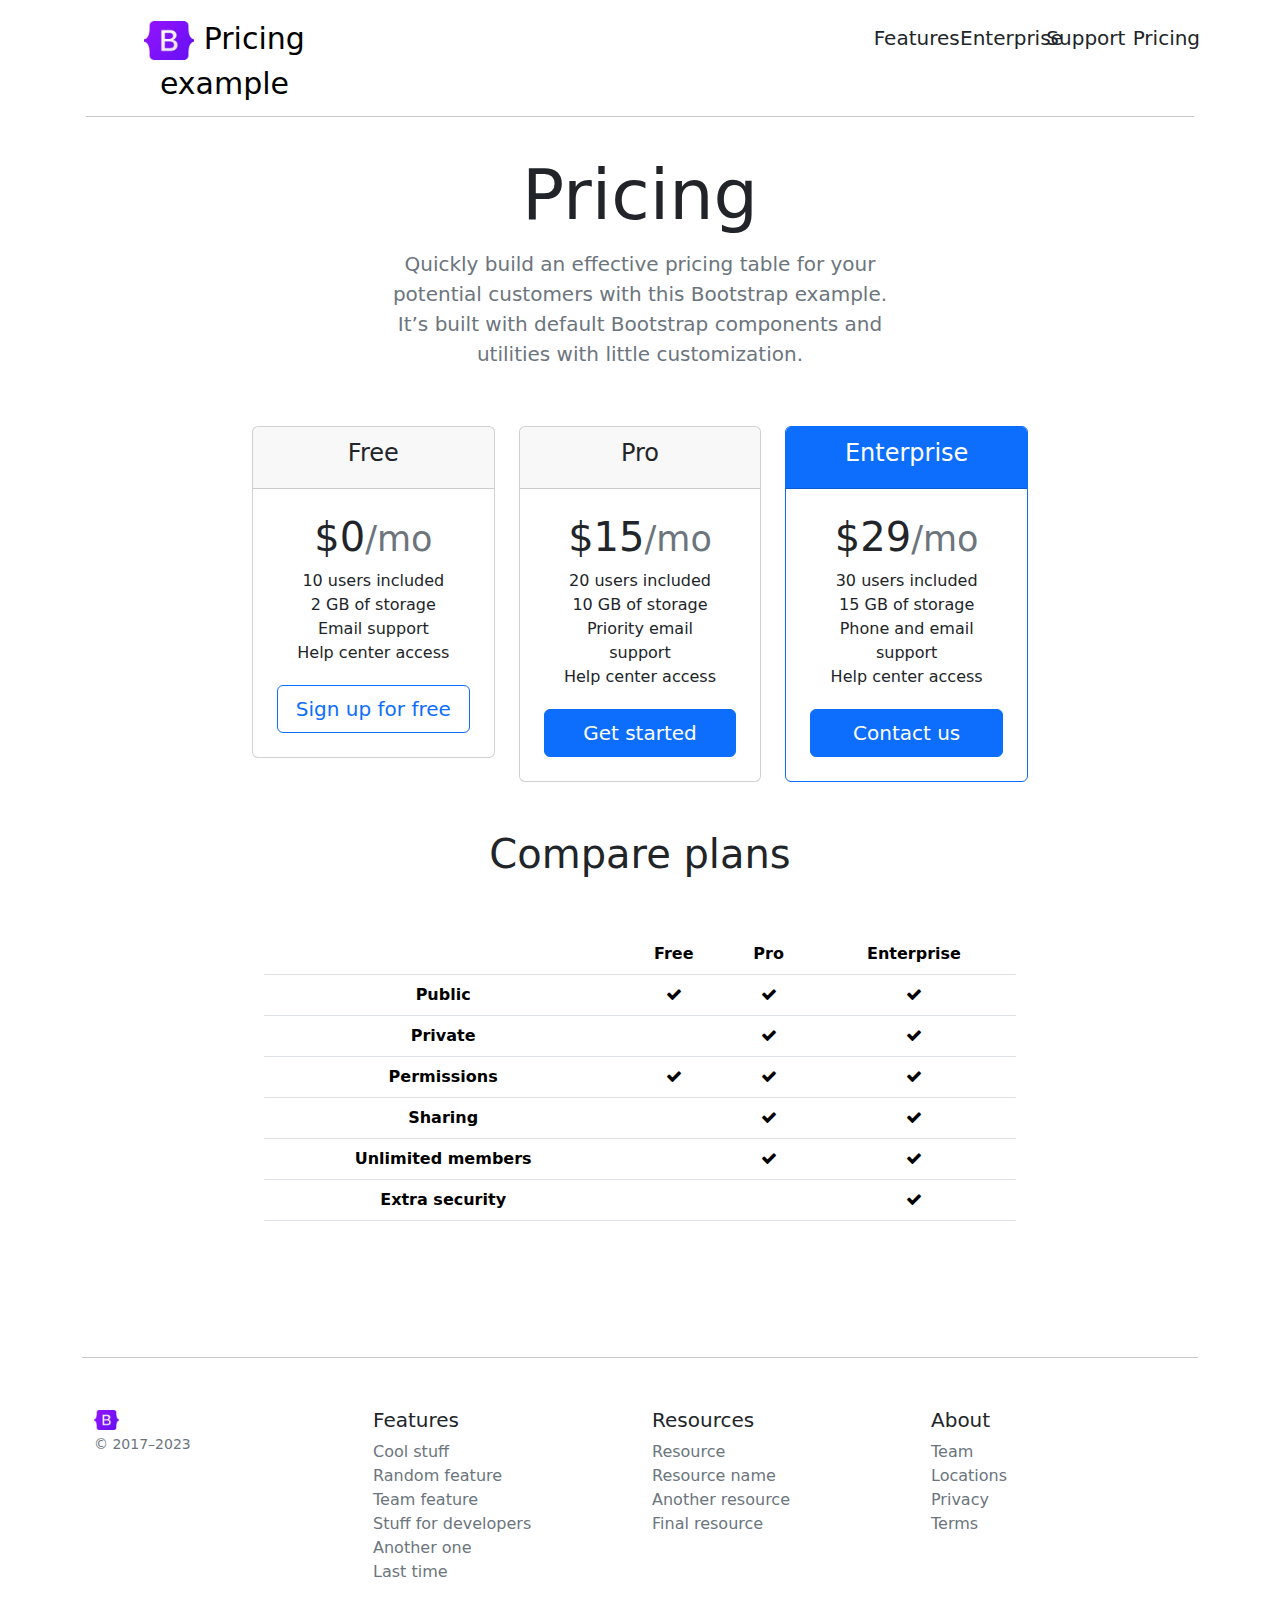
<file: docs/index.html>
<!doctype html>
<html lang="en" data-bs-theme="auto">

<head>

    <meta charset="utf-8">
    <meta name="viewport" content="width=device-width, initial-scale=1">
    <meta name="description" content="">
    <title>Pricing example · Bootstrap v5.3</title>
    <link href="https://cdn.jsdelivr.net/npm/bootstrap@5.3.2/dist/css/bootstrap.min.css" rel="stylesheet">  
    <link rel="stylesheet" href="./resources/css/index.css">
    <link rel="stylesheet" href="https://cdnjs.cloudflare.com/ajax/libs/font-awesome/4.7.0/css/font-awesome.min.css">
</head>

<body>
    <div class="container">
        <header>
            <div class="row justify-content-between p-3">
                <a href="" class="col-3" style="">
                    <span class="price_example "><img src="./resources/images/bootstrap.jpg" style="width: 50px;"> Pricing example</span>
                </a>
                <div class="col-4"></div>
                <nav class="row col-4 justify-content-around">
                    <div class="col-3"><a class="btn" href="./checkout.html">Features</a></div>
                    <div class="col-3"><a class="btn" href="#">Enterprise</a></div>
                    <div class="col-3"><a class="btn" href="./pure_support.html">Support</a></div>
                    <div class="col-3"><a class="btn" href="./pricing.html">Pricing</a></div>
                </nav>
                <hr style="margin-top: 10px;">
            </div>

            <div class="container" style="padding-left: 100px; padding-right: 100px;">
                <h1 class="pricing container pt-1" style="font-size: 70px;">Pricing</h1>
                <p class="container pt-1 text-secondary" style="font-size: 20px; padding: 1px 200px;">Quickly build an effective pricing table for your potential customers with this Bootstrap
                    example. It’s built with default Bootstrap components and utilities with little customization.</p>
            </div>
        </header>

        <main class="container" style="padding: 40px 170px;">
            <div class="row">
                <div class="col-4">
                    <div class="card">
                        <div class="card-header">
                            <h4 class="p-1">Free</h4>
                        </div>
                        <div class="card-body d-grid p-4">
                            <h1 class="">$0<small class="text-secondary">/mo</small></h1>
                            <ul class="container">
                                <li>10 users included</li>
                                <li>2 GB of storage</li>
                                <li>Email support</li>
                                <li>Help center access</li>
                            </ul>
                            <button type="button" class="btn btn-outline-primary p-2 mt-1">Sign up for free</button>
                        </div>
                    </div>
                </div>
                <div class="col-4">
                    <div class="card">
                        <div class="card-header">
                            <h4 class="p-1">Pro</h4>
                        </div>
                        <div class="card-body d-grid p-4">
                            <h1 class="">$15<small class="text-secondary">/mo</small></h1>
                            <ul class="container">
                                <li>20 users included</li>
                                <li>10 GB of storage</li>
                                <li>Priority email support</li>
                                <li>Help center access</li>
                            </ul>
                            <button type="button" class="btn btn-primary p-2 mt-1">Get started</button>
                        </div>
                    </div>
                </div>
                <div class="col-4">
                    <div class="card border-primary">
                        <div class="card-header bg-primary">
                            <h4 class="p-1 text-white">Enterprise</h4>
                        </div>
                        <div class="card-body d-grid p-4">
                            <h1 class="">$29<small class="text-secondary">/mo</small></h1>
                            <ul class="">
                                <li>30 users included</li>
                                <li>15 GB of storage</li>
                                <li>Phone and email support</li>
                                <li>Help center access</li>
                            </ul>
                            <button type="button" class="btn btn-primary p-2 mt-1">Contact us</button>
                        </div>
                    </div>
                </div>
            </div>

            <h2 class="plans container p-5" style="font-size: 40px;">Compare plans</h2>

            <div class="container">
                <table class="table">
                    <thead>
                        <tr>
                            <th></th>
                            <th>Free</th>
                            <th>Pro</th>
                            <th>Enterprise</th>
                        </tr>
                    </thead>
                    <tbody>
                        <tr>
                            <th scope="row" class="">Public</th>
                            <td><i class="fa fa-check"></i></td>
                            <td><i class="fa fa-check"></i></td>
                            <td><i class="fa fa-check"></i></td>
                        </tr>
                        <tr>
                            <th scope="row" class="">Private</th>
                            <td></td>
                            <td><i class="fa fa-check"></i></td>
                            <td><i class="fa fa-check"></i></td>
                        </tr>
                    </tbody>

                    <tbody>
                        <tr>
                            <th scope="row" class="">Permissions</th>
                            <td><i class="fa fa-check"></i></td>
                            <td><i class="fa fa-check"></i></td>
                            <td><i class="fa fa-check"></i></td>
                        </tr>
                        <tr>
                            <th scope="row" class="">Sharing</th>
                            <td></td>
                            <td><i class="fa fa-check"></i></td>
                            <td><i class="fa fa-check"></i></td>
                        </tr>
                        <tr>
                            <th scope="row" class="">Unlimited members</th>
                            <td></td>
                            <td><i class="fa fa-check"></i></td>
                            <td><i class="fa fa-check"></i></td>
                        </tr>
                        <tr>
                            <th scope="row" class="">Extra security</th>
                            <td></td>
                            <td></td>
                            <td><i class="fa fa-check"></i></td>
                        </tr>
                    </tbody>
                </table>
            </div>
        </main>
<hr style="margin-top: 80px; margin-bottom: 50px;">
        <footer class="container" style="text-align: left;">
            <div class="row">
                <div class="col-3">
                    <div><img src="./resources/images/bootstrap.jpg" style="width: 25px;"></div>                    
                    <small class="text-secondary">&copy; 2017–2023</small>
                </div>
                <div class="col-3">
                    <h5>Features</h5>
                    <ul class="">
                        <li class=""><a class="text-secondary" href="#">Cool stuff</a></li>
                        <li class=""><a class="text-secondary" href="#">Random feature</a></li>
                        <li class=""><a class="text-secondary" href="#">Team feature</a></li>
                        <li class=""><a class="text-secondary" href="#">Stuff for developers</a></li>
                        <li class=""><a class="text-secondary" href="#">Another one</a></li>
                        <li class=""><a class="text-secondary" href="#">Last time</a></li>
                    </ul>
                </div>
                <div class="col-3">
                    <h5>Resources</h5>
                    <ul class="">
                        <li class=""><a class="text-secondary" href="#">Resource</a></li>
                        <li class=""><a class="text-secondary" href="#">Resource name</a></li>
                        <li class=""><a class="text-secondary" href="#">Another resource</a></li>
                        <li class=""><a class="text-secondary" href="#">Final resource</a></li>
                    </ul>
                </div>
                <div class="col-3">
                    <h5>About</h5>
                    <ul class="" style="text-align: left;">
                        <li class=""><a class="text-secondary" href="#">Team</a></li>
                        <li class=""><a class="text-secondary" href="#">Locations</a></li>
                        <li class=""><a class="text-secondary" href="#">Privacy</a></li>
                        <li class=""><a class="text-secondary" href="#">Terms</a></li>
                    </ul>
                </div>
            </div>
        </footer>
    </div>
</body>
<script src="https://cdn.jsdelivr.net/npm/bootstrap@5.3.2/dist/js/bootstrap.bundle.min.js"></script>

</html>
</file>
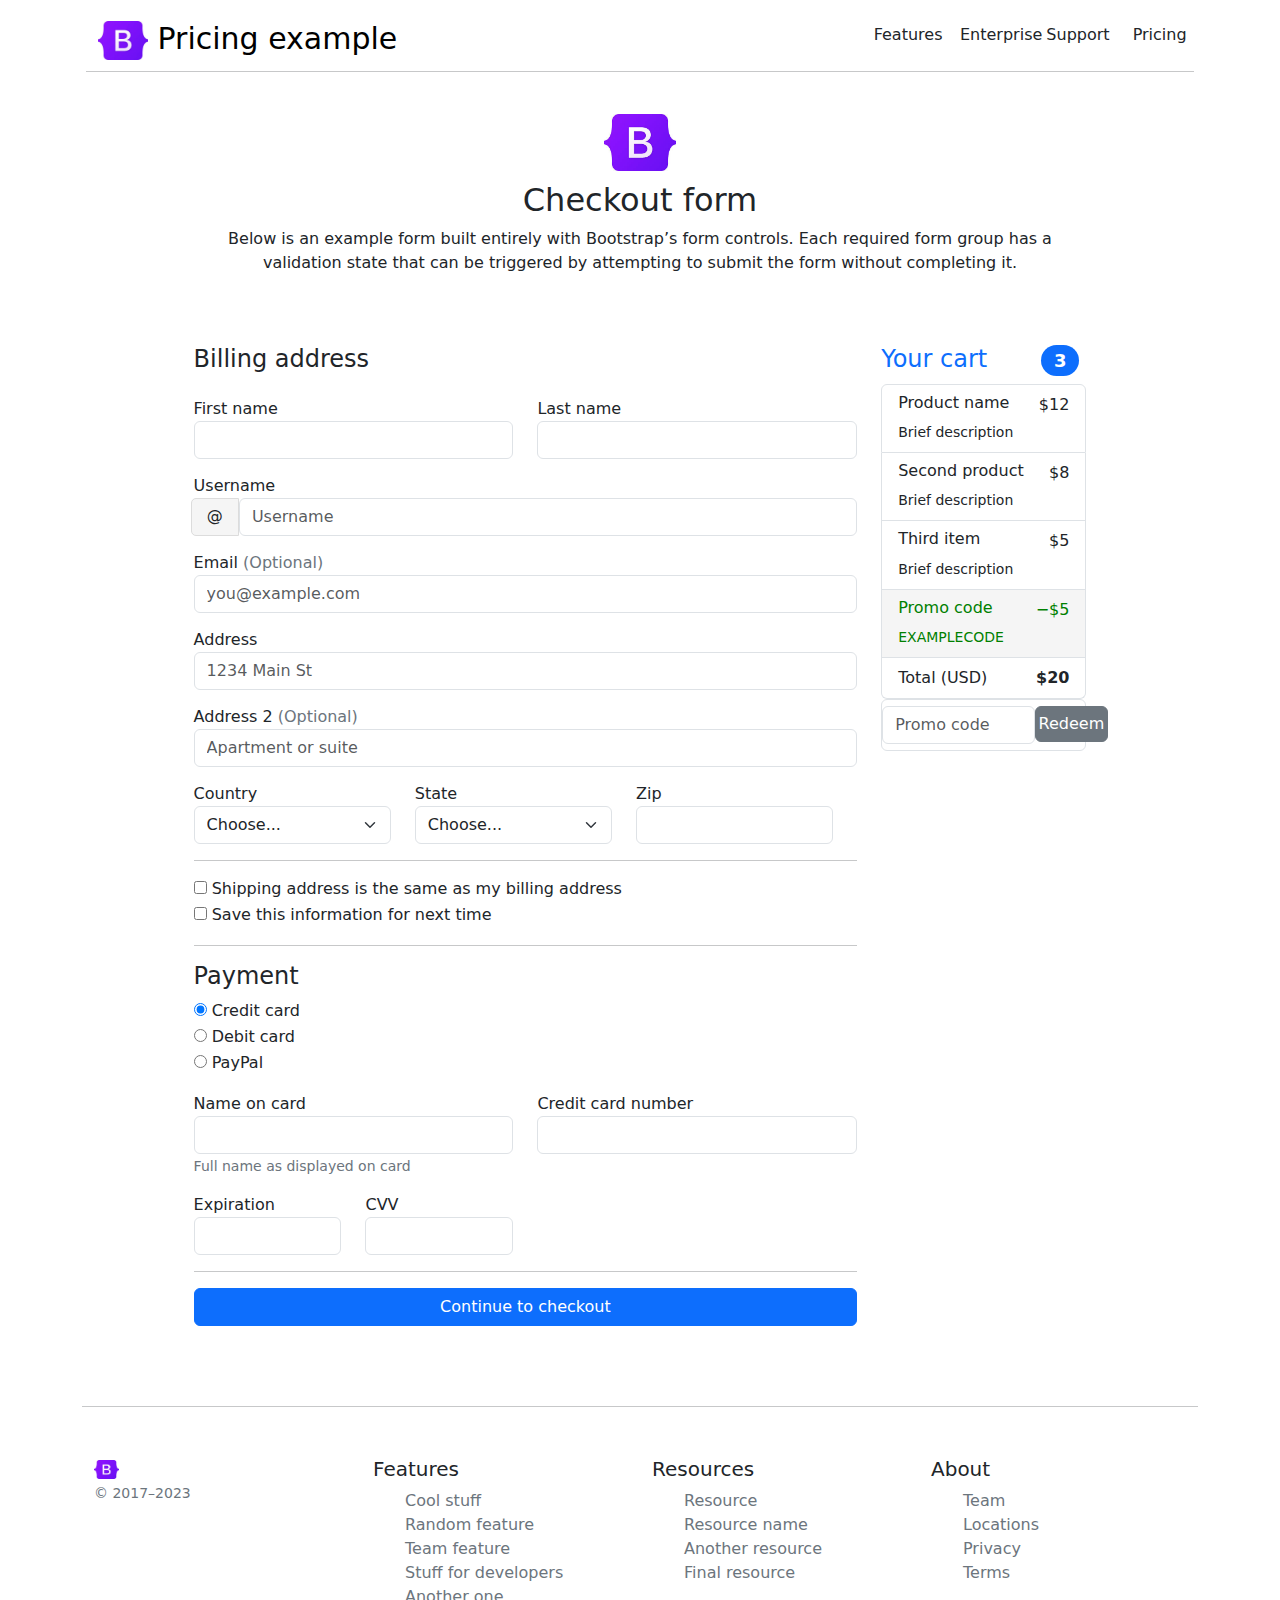
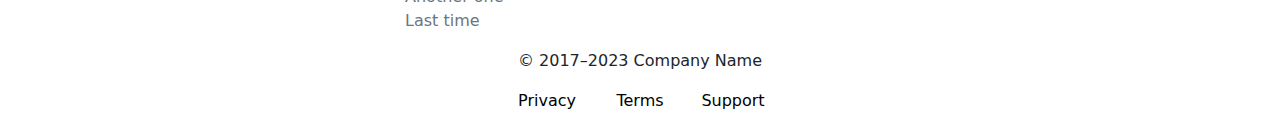
<file: docs/checkout.html>
<!doctype html>
<html lang="en" data-bs-theme="auto">

<head>

    <meta charset="utf-8">
    <meta name="viewport" content="width=device-width, initial-scale=1">
    <meta name="description" content="">
    <title>Checkout example · Bootstrap v5.3</title>
    <link href="https://cdn.jsdelivr.net/npm/bootstrap@5.3.2/dist/css/bootstrap.min.css" rel="stylesheet">
    <link rel="stylesheet" href="./resources/css/checkout.css">

</head>

<body class="container">

    <div class="">
        <header>
            <div class="row justify-content-between p-3">
                <a href="" class="col-6" style="">
                    <span class="price_example "><img src="./resources/images/bootstrap.jpg" style="width: 50px;">
                        Pricing example</span>
                </a>
                <div class="col-1"></div>
                <nav class="row col-4 justify-content-around">
                    <div class="col-3"><a class="btn" href="">Features</a></div>
                    <div class="col-3"><a class="btn" href="">Enterprise</a></div>
                    <div class="col-3"><a class="btn" href="./pure_support.html">Support</a></div>
                    <div class="col-3"><a class="btn" href="./pricing.html">Pricing</a></div>
                </nav>
                <hr style="margin-top: 10px;">
            </div>
        </header>
        <main class="a6 container">
            <div class="">
                <div class="">
                    <div class="headline">
                        <img class="img1" src="./resources/images/bootstrap.jpg" alt="" width="72" height="57">
                        <h2>Checkout form</h2>
                        <p class="">Below is an example form built entirely with Bootstrap’s form controls. Each
                            required
                            form
                            group has
                            a <br>validation state that can be triggered by attempting to submit the form without
                            completing
                            it.</p>
                    </div>

                    <div class="row">
                        <div class="col-9">
                            <h4 class="">Billing address</h4>
                            <form class="d-grid" novalidate>
                                <div class="row a1">
                                    <div class="col-6">
                                        <label for="firstName" class="">First name</label>
                                        <input type="text" class="form-control" placeholder="" value="" required>
                                    </div>

                                    <div class="col-6">
                                        <label for="lastName" class="">Last name</label>
                                        <input type="text" class="form-control" placeholder="" value="" required>
                                    </div>

                                    <div class="a1">
                                        <label for="username" class="">Username</label>
                                        <div class="row justify-content-end">
                                            <div class="a4 col-1">@</div>
                                            <div class="a3 col-11">
                                                <input type="text" class="form-control" placeholder="Username" required>
                                            </div>

                                        </div>
                                    </div>

                                    <div class="a1">
                                        <label for="email" class="">Email <span
                                                class="text-secondary">(Optional)</span></label>
                                        <input type="email" class="form-control" placeholder="you@example.com">
                                    </div>

                                    <div class="a1">
                                        <label for="address" class="">Address</label>
                                        <input type="text" class="form-control" placeholder="1234 Main St" required>
                                    </div>

                                    <div class="a1">
                                        <label for="address2" class="">Address 2 <span
                                                class="text-secondary">(Optional)</span></label>
                                        <input type="text" class="form-control" placeholder="Apartment or suite">
                                    </div>
                                    <div class="row a1">
                                        <div class="col-4">
                                            <label for="country" class="">Country</label>
                                            <select class="form-select" required>
                                                <option value="">Choose...</option>
                                                <option>United States</option>
                                            </select>
                                        </div>

                                        <div class="col-4">
                                            <label for="state" class="">State</label>
                                            <select class="form-select" required>
                                                <option value="">Choose...</option>
                                                <option>California</option>
                                            </select>
                                        </div>

                                        <div class="col-4">
                                            <label for="zip" class="">Zip</label>
                                            <input type="text" class="form-control" placeholder="" required>
                                        </div>
                                    </div>
                                </div>
                                <hr class="">

                                <div class="a3 form-check">
                                    <input type="checkbox" class="">
                                    <label class="" for="same-address">Shipping address is the same as my billing
                                        address</label>
                                </div>

                                <div class="a3 form-check">
                                    <input type="checkbox" class="">
                                    <label class="" for="save-info">Save this information for next time</label>
                                </div>

                                <hr class="">

                                <h4 class="">Payment</h4>

                                <div class="">
                                    <div class="a3 form-check">
                                        <input name="paymentMethod" type="radio" class="" checked required>
                                        <label class="" for="credit">Credit card</label>
                                    </div>
                                    <div class="a3 form-check">
                                        <input name="paymentMethod" type="radio" class="" required>
                                        <label class="" for="debit">Debit card</label>
                                    </div>
                                    <div class="a3 form-check">
                                        <input name="paymentMethod" type="radio" class="" required>
                                        <label class="" for="paypal">PayPal</label>
                                    </div>
                                </div>

                                <div class="row a1">
                                    <div class="col-6">
                                        <label for="cc-name" class="">Name on card</label>
                                        <input type="text" class="form-control" placeholder="" required>
                                        <small class="text-secondary">Full name as displayed on card</small>
                                    </div>

                                    <div class="col-6">
                                        <label for="cc-number" class="">Credit card number</label>
                                        <input type="text" class="form-control" placeholder="" required>

                                    </div>

                                    <div class="col-3 a1">
                                        <label for="cc-expiration" class="">Expiration</label>
                                        <input type="text" class="form-control" placeholder="" required>
                                    </div>

                                    <div class="col-3 a1">
                                        <label for="cc-cvv" class="">CVV</label>
                                        <input type="text" class="form-control" placeholder="" required>
                                    </div>
                                </div>

                                <hr class="">

                                <button class="btn btn-primary" type="submit">Continue to checkout</button>
                            </form>
                        </div>
                        <div class="col-3">
                            <h4 class="row">
                                <span class="col-9 text-primary">Your cart</span>
                                <span class="col-2 badge bg-primary rounded-pill" >3</span>
                            </h4>
                            <ul class="list-group">
                                <li class="list-group-item d-flex justify-content-between">
                                    <div class="">
                                        <h6 class="">Product name</h6>
                                        <small class="">Brief description</small>
                                    </div>
                                    <span class="">$12</span>
                                </li>
                                <li class="list-group-item d-flex justify-content-between">
                                    <div class="">
                                        <h6 class="">Second product</h6>
                                        <small class="">Brief description</small>
                                    </div>
                                    <span class="">$8</span>
                                </li>
                                <li class="list-group-item d-flex justify-content-between">
                                    <div class="">
                                        <h6 class="">Third item</h6>
                                        <small class="">Brief description</small>
                                    </div>
                                    <span class="">$5</span>
                                </li>
                                <li class="list-group-item d-flex justify-content-between"
                                    style="color: green; background-color: whitesmoke;">
                                    <div class="">
                                        <h6 class="">Promo code</h6>
                                        <small>EXAMPLECODE</small>
                                    </div>
                                    <span class="">−$5</span>
                                </li>
                                <li class="list-group-item d-flex justify-content-between">
                                    <span class="">Total (USD)</span>
                                    <strong class="">$20</strong>
                                </li>
                            </ul>

                            <form class="form-control">
                                <div class="row">
                                    <div class="col-9" style="padding: 0px;">
                                        <input type="text" class="form-control" placeholder="Promo code">
                                    </div>
                                    <div class="col-3" style="padding: 0px;">
                                        <button type="submit" class="btn btn-secondary"
                                            style="padding: 5px 3px;">Redeem</button>
                                    </div>
                                </div>
                            </form>
                        </div>
                    </div>
                </div>

            </div>
        </main>
    </div>
    <hr style="margin-top: 80px; margin-bottom: 50px;">
    <div class="container" style="text-align: left;">
        <div class="row">
            <div class="col-3">
                <div><img src="./resources/images/bootstrap.jpg" style="width: 25px;"></div>
                <small class="text-secondary">&copy; 2017–2023</small>
            </div>
            <div class="col-3">
                <h5>Features</h5>
                <ul class="">
                    <li class=""><a class="text-secondary" href="#">Cool stuff</a></li>
                    <li class=""><a class="text-secondary" href="#">Random feature</a></li>
                    <li class=""><a class="text-secondary" href="#">Team feature</a></li>
                    <li class=""><a class="text-secondary" href="#">Stuff for developers</a></li>
                    <li class=""><a class="text-secondary" href="#">Another one</a></li>
                    <li class=""><a class="text-secondary" href="#">Last time</a></li>
                </ul>
            </div>
            <div class="col-3">
                <h5>Resources</h5>
                <ul class="">
                    <li class=""><a class="text-secondary" href="#">Resource</a></li>
                    <li class=""><a class="text-secondary" href="#">Resource name</a></li>
                    <li class=""><a class="text-secondary" href="#">Another resource</a></li>
                    <li class=""><a class="text-secondary" href="#">Final resource</a></li>
                </ul>
            </div>
            <div class="col-3">
                <h5>About</h5>
                <ul class="" style="text-align: left;">
                    <li class=""><a class="text-secondary" href="#">Team</a></li>
                    <li class=""><a class="text-secondary" href="#">Locations</a></li>
                    <li class=""><a class="text-secondary" href="#">Privacy</a></li>
                    <li class=""><a class="text-secondary" href="#">Terms</a></li>
                </ul>
            </div>
        </div>
    </div>
    <footer class="row a2">
        <p class="col-12" style="text-align: center;">&copy; 2017–2023 Company Name</p>
        <ul class="row col-12" style="justify-content: center;">
            <li class="col-1"><a href="#">Privacy</a></li>
            <li class="col-1"><a href="#">Terms</a></li>
            <li class="col-1"><a href="#">Support</a></li>
        </ul>
    </footer>
</body>

</html>
</file>
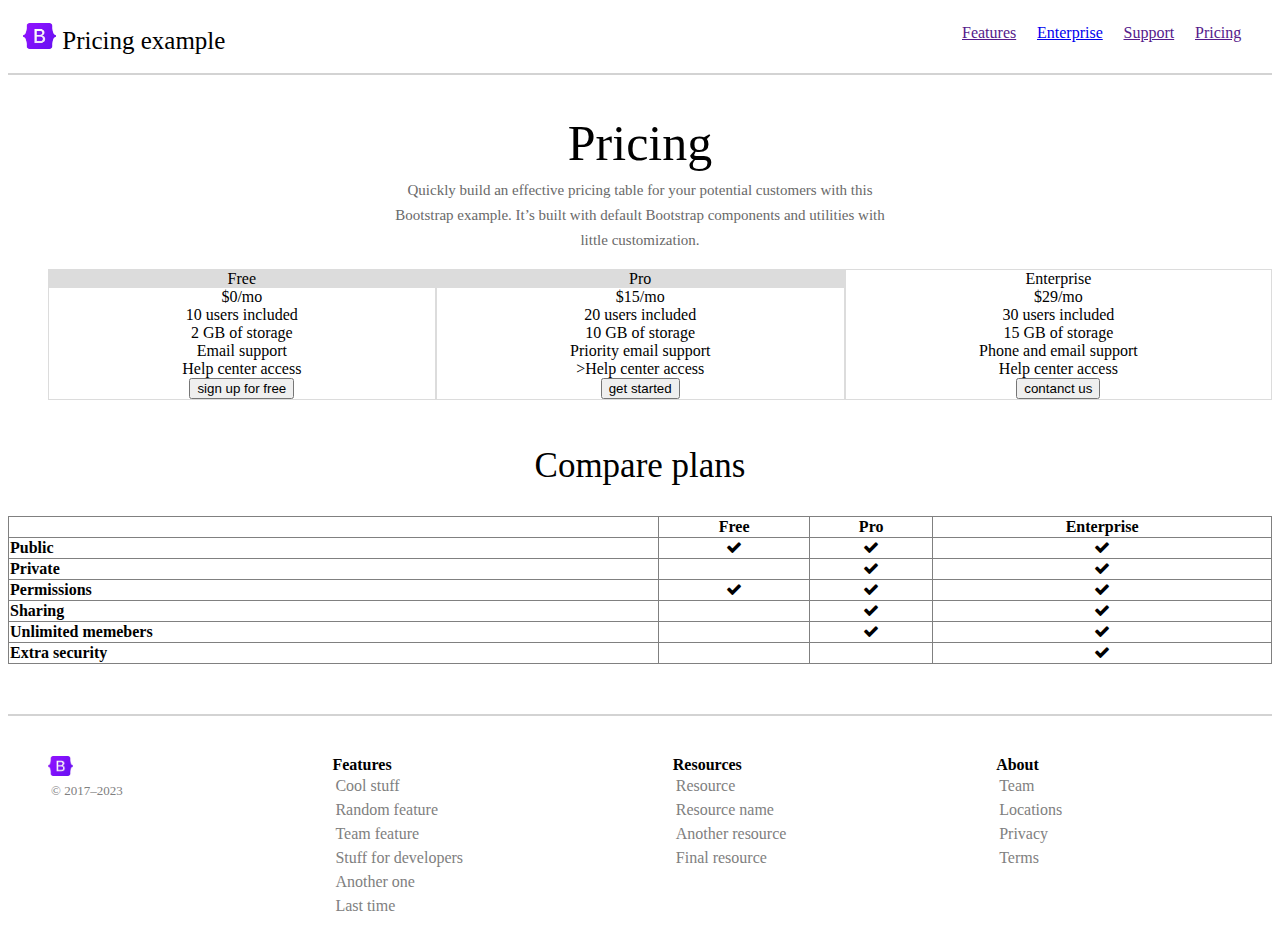
<file: docs/pricing.html>
<!DOCTYPE html>
<html lang="en">

<head>
    <meta charset="UTF-8">
    <meta name="viewport" content="width=device-width, initial-scale=1.0">
    <title>Document</title>
    <link rel="stylesheet" href="https://cdnjs.cloudflare.com/ajax/libs/font-awesome/4.7.0/css/font-awesome.min.css">
    <link rel="stylesheet" href="./resources/css/footer.css">
    <link rel="stylesheet" href="./resources/css/nav.css">
    <style>
        main {
            display: grid;
            text-align: center;
        }

        h1 {
            font-weight: 500;
            font-size: 50px;
            margin: 10px;
            color: black;
            line-height: 50px;

        }

        .pricing {
            display: grid;
            width: 500px;
            align-content: center;
            margin: auto;
            font-size: 15px;
            color: dimgray;
            font-weight: 400;
            margin-top: 25px;
            line-height: 25px;
        }

        .pricing_list {
            display: grid;
            list-style-type: none;
            grid-template-columns: auto auto auto;
            
        }

        .plan_name {
            font-size: 35px;
            margin-top: 30px; 
            margin-bottom: 30px;
        }

        .compare_plans {
            list-style-type: none;
            display: grid;
            margin-left: auto;
            grid-template-columns: 200px 200px 200px;
        }

        .name {
            text-align: left;
        }

        table {
            border-collapse: collapse;
        }
        .free {
            border-style: solid;
            border-width: 0.1px;
            border-color: gainsboro;
        }
        .pro {
            border-style: solid;
            border-width: 0.1px;
            border-color: gainsboro;
        }
        .enterprise {
            border-style: solid;
            border-width: 0.1px;
            border-color: gainsboro;
        }
        .free1 {
            background-color: gainsboro;
        }
        .pro1 {
            background-color: gainsboro;
        }
    </style>
</head>

<body>
    <nav>
        <div class="logo"><img src="./resources/images/bootstrap.jpg" alt="bootstrap logo" width="33px"> Pricing example
        </div>
        <div>
            <ul class="nav">
                <li><a href="">Features</a></li>
                <li><a href="./pure_support.html">Enterprise</a></li>
                <li><a href="">Support</a></li>
                <li><a href="">Pricing</a></li>
            </ul>
    </nav>
    <hr style="margin-top: 3px; border-width:thin;" color="lightgray">
    <main>
        <div class="pricing">
            <h1>Pricing</h1>
            <div>Quickly build an effective pricing table for your potential customers with this Bootstrap example. It’s
                built with default Bootstrap components and utilities with little customization.
            </div>
        </div>
        <ul class="pricing_list">
            <li class="free">
                <div class="free1">Free</div>
                <div>$0/mo</div>
                <div>10 users included</div>
                <div>2 GB of storage</div>
                <div>Email support</div>
                <div>Help center access</div>
                <form action="" method="get">
                    <button type="submit">sign up for free</button>
                </form>
            </li>
            <li class="pro">
                <div class="pro1">Pro</div>
                <div>$15/mo</div>
                <div>20 users included</div>
                <div>10 GB of storage</div>
                <div>Priority email support</div>
                <div>>Help center access</div>
                <form action="" method="get">
                    <button type="submit">get started</button>
                </form>

            </li>
            <li class="enterprise">
                <div>Enterprise</div>
                <div>$29/mo</div>
                <div>30 users included</div>
                <div>15 GB of storage</div>
                <div>Phone and email support</div>
                <div>Help center access</div>
                </div>
                <form action="" method="get">
                    <button type="submit">contanct us</button>
                </form>
            </li>
        </ul>
        <div class="plan_name">Compare plans</div>
        <table style="font-weight: bolder;" border="1">
            <tr>
                <td></td>
                <td>Free</td>
                <td>Pro</td>
                <td>Enterprise</td>
            </tr>
            <tr>
                <td class="name">Public</td>
                <td><i class="fa fa-check"></i></td>
                <td><i class="fa fa-check"></i></td>
                <td><i class="fa fa-check"></i></td>
            </tr>
            <tr>
                <td class="name">Private</td>
                <td></td>
                <td><i class="fa fa-check"></i></td>
                <td><i class="fa fa-check"></i></td>
            </tr>
            <tr>
                <td class="name">Permissions</td>
                <td><i class="fa fa-check"></i></td>
                <td><i class="fa fa-check"></i></td>
                <td><i class="fa fa-check"></i></td>
            </tr>
            <tr>
                <td class="name">Sharing</td>
                <td></td>
                <td><i class="fa fa-check"></i></td>
                <td><i class="fa fa-check"></i></td>
            </tr>
            <tr>
                <td class="name">Unlimited memebers</td>
                <td></td>
                <td><i class="fa fa-check"></i></td>
                <td><i class="fa fa-check"></i></td>
            </tr>
            <tr>
                <td class="name">Extra security</td>
                <td></td>
                <td></td>
                <td><i class="fa fa-check"></i></td>
            </tr>
        </table>
    </main>
    <footer>
        <hr style="margin-top: 50px; border-width:thin;" color="lightgray">
        <ul class="footer">
            <li>
                <div><img src="./resources/images/bootstrap.jpg" alt="bootstrap logo" width="25px"></div>
                <div class="footer_first">© 2017–2023</div>
            </li>
            <li>
                <div class="footer_name">Features</div>
                <div class="footer_list">Cool stuff</div>
                <div class="footer_list">Random feature</div>
                <div class="footer_list">Team feature</div>
                <div class="footer_list">Stuff for developers</div>
                <div class="footer_list">Another one</div>
                <div class="footer_list">Last time</div>
            </li>
            <li>
                <div class="footer_name">Resources</div>
                <div class="footer_list">Resource</div>
                <div class="footer_list">Resource name</div>
                <div class="footer_list">Another resource</div>
                <div class="footer_list">Final resource</div>
            </li>
            <li>
                <div class="footer_name">About</div>
                <div class="footer_list">Team</div>
                <div class="footer_list">Locations</div>
                <div class="footer_list">Privacy</div>
                <div class="footer_list">Terms</div>
            </li>
        </ul>
    </footer>
</body>

</html>
</file>
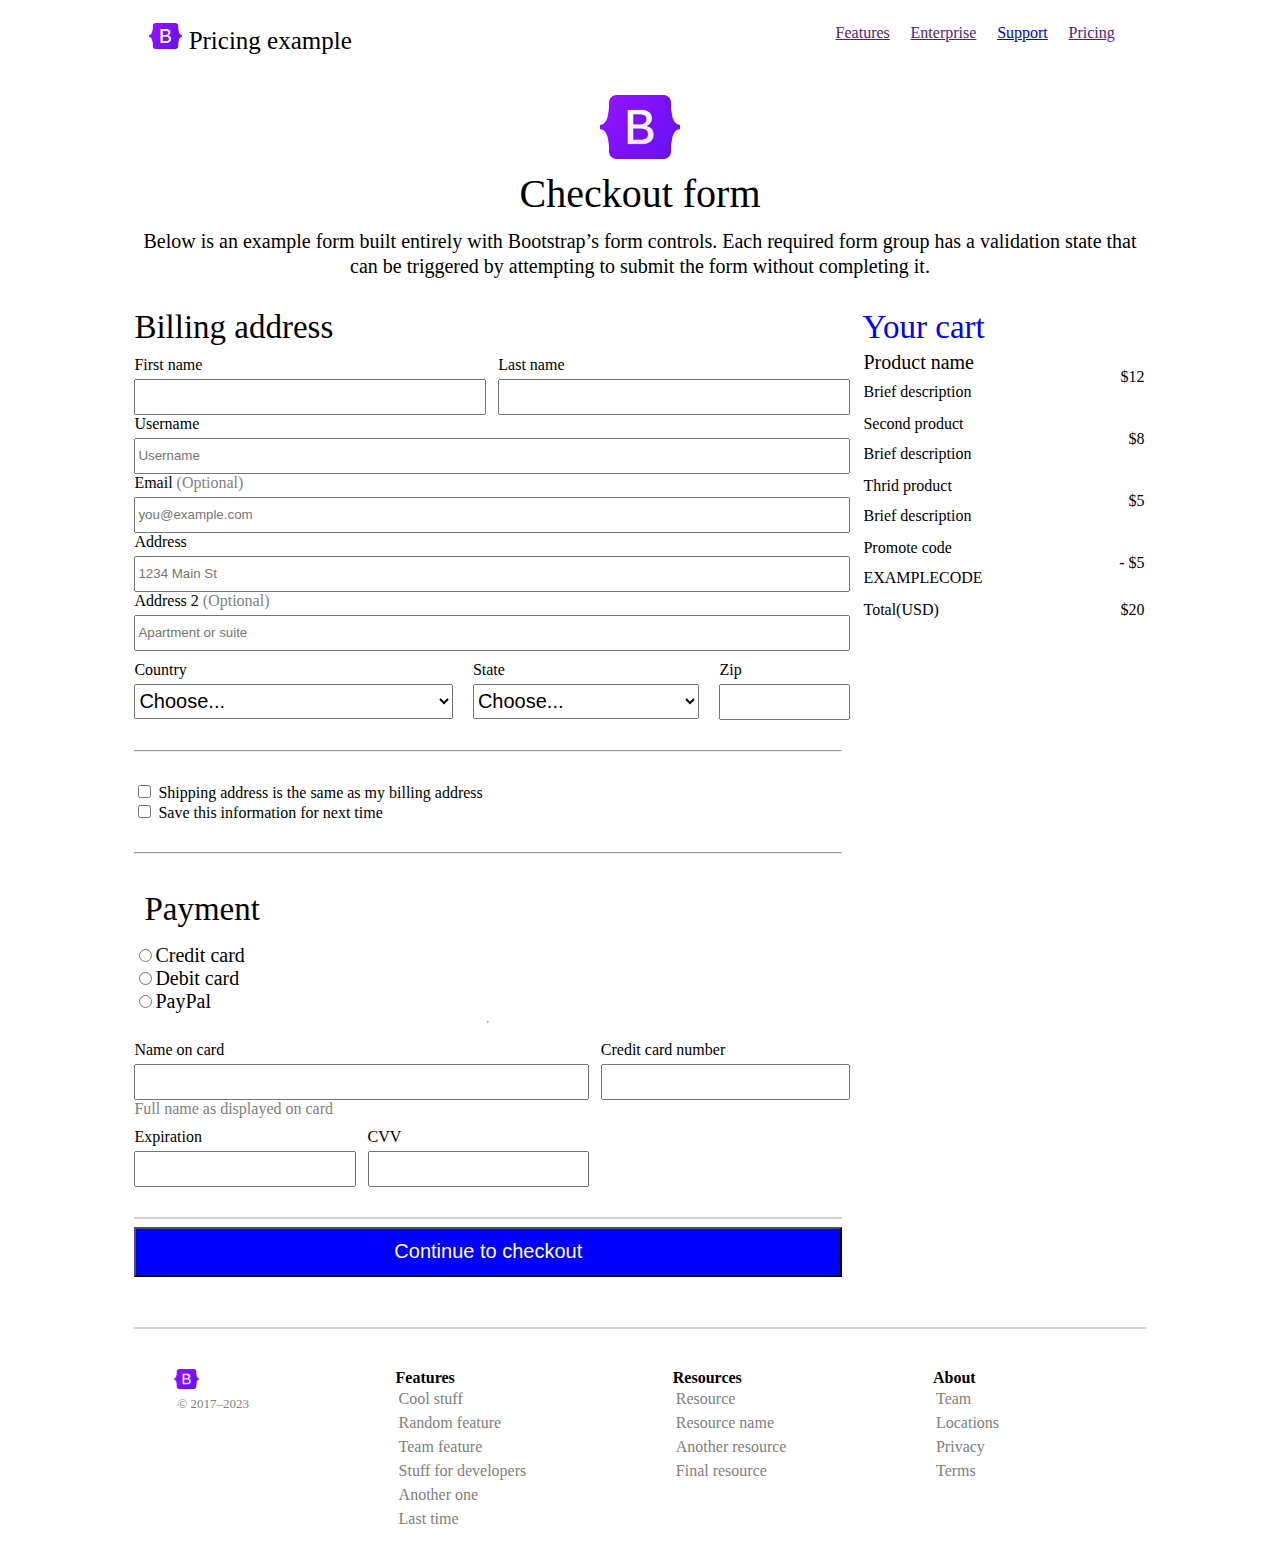
<file: docs/pure_support.html>
<!DOCTYPE html>
<html lang="en">

<head>
    <meta charset="UTF-8">
    <meta name="viewport" content="width=device-width, initial-scale=1.0">
    <title>Document</title>
    <link rel="stylesheet" href="https://cdnjs.cloudflare.com/ajax/libs/font-awesome/4.7.0/css/font-awesome.min.css">
    <link rel="stylesheet" href="./resources/css/footer.css">
    <link rel="stylesheet" href="./resources/css/nav.css">
    <style>
        main {
            display: grid;
            text-align: center;
        }

        h1 {
            font-weight: 500;
            font-size: 40px;
            margin: 10px;
            color: black;
            line-height: 50px;

        }

        .pricing {
            display: grid;

            align-content: center;
            margin: auto;
            font-size: 20px;
            color: black;
            font-weight: 200;
            margin-top: 25px;
            line-height: 25px;
        }

        .lower_contents {
            display: grid;
            grid-template-columns: 70% 28%;
            text-align: left;
            padding-top: 30px;
            justify-content: space-between;
        }

        .billing_address {}

        .name {
            display: grid;
            grid-template-columns: auto auto;
            padding-top: 10px;
            column-gap: 20px;
        }

        span {
            color: gray;
        }

        .etc {
            display: grid;
            grid-template-columns: 45% 32% auto;
            padding-top: 10px;
            column-gap: 20px;
        }

        .continuetocheckout {
            width: 100%; 
            height: 50px;
            font-size: 20px;
            color: white;
            background-color: blue;
        }

        .carttable {
            width: 100%;
            border-collapse: collapse;
            line-height: 30px;
        }
    </style>
</head>

<body>
    <div style="margin-left:10%; margin-right:10%;">
        <nav>
            <div class="logo"><img src="./resources/images/bootstrap.jpg" alt="bootstrap logo" width="33px"> Pricing
                example
            </div>
            <div>
                <ul class="nav">
                    <li><a href="">Features</a></li>
                    <li><a href="">Enterprise</a></li>
                    <li><a href="./pure_support.html">Support</a> </li>
                    <li><a href="">Pricing</a></li>
                </ul>
        </nav>
        <main>
            <div class="pricing">
                <img src="./resources/images/bootstrap.jpg" alt="bootstrap logo" width="80px"
                    style="margin-left: auto; margin-right: auto;">
                <h1>Checkout form</h1>
                <div>Below is an example form built entirely with Bootstrap’s form controls. Each required form group
                    has a
                    validation state that can be triggered by attempting to submit the form without completing it.
                </div>
            </div>
            <div class="lower_contents">
                <div class="billing_address">
                    <div style="font-size: 33px;">Billing address</div>
                    <div class="name">
                        <div class="first_name">
                            <div>First name</div>
                            <div>
                                <form action="" method="get">
                                    <input type="text" name="First_name" id=""
                                        style=" width: 100%; height: 30px; margin-top: 5px;">
                                </form>
                            </div>
                        </div>
                        <div class="last_name">
                            <div>Last name</div>
                            <div>
                                <form action="" method="get">
                                    <input type="text" name="Last_name" id=""
                                        style=" width: 100%; height: 30px; margin-top: 5px;">
                                </form>
                            </div>
                        </div>
                    </div>
                    <div>Username</div>
                    <div>
                        <form action="" method="get">
                            <input type="text" name="User_name" id="" placeholder="Username"
                                style=" width: 100%; height: 30px; margin-top: 5px;">
                        </form>
                    </div>
                    <div>Email <span>(Optional)</span></div>
                    <div>
                        <form action="" method="get">
                            <input type="text" name="User_name" id="" placeholder="you@example.com"
                                style=" width: 100%; height: 30px; margin-top: 5px;">
                        </form>
                    </div>
                    <div>Address</div>
                    <div>
                        <form action="" method="get">
                            <input type="text" name="User_name" id="" placeholder="1234 Main St"
                                style=" width: 100%; height: 30px; margin-top: 5px;">
                        </form>
                    </div>
                    <div>Address 2<span> (Optional)</span></div>
                    <div>
                        <form action="" method="get">
                            <input type="text" name="User_name" id="" placeholder="Apartment or suite"
                                style=" width: 100%; height: 30px; margin-top: 5px;">
                        </form>
                    </div>
                    <div class="etc">
                        <div class="country">
                            <div>Country</div>
                            <div>
                                <form action="" method="get">
                                    <select name="country" id=""
                                        style=" width: 100%; height: 35px; margin-top: 5px; font-size: 20px;">
                                        <option value="country_first">Choose...</option>
                                        <option value="country_second">United States</option>
                                    </select>
                                </form>
                            </div>
                        </div>
                        <div class="state">
                            <div>State</div>
                            <div>
                                <form action="" method="get">
                                    <select name="state" id=""
                                        style=" width: 100%; height: 35px; margin-top: 5px; font-size: 20px;">
                                        <option value="state_first">Choose...</option>
                                        <option value="state_second">California</option>
                                    </select>
                                </form>
                            </div>
                        </div>
                        <div class="zip">
                            <div>Zip</div>
                            <div>
                                <form action="" method="get">
                                    <input type="text" name="Last_name" id=""
                                        style=" width: 100%; height: 30px; margin-top: 5px;">
                                </form>
                            </div>
                        </div>
                    </div>
                    <hr style="margin: 30px 0px;">
                    <div>
                        <form action="">
                            <input type="checkbox" name="check_first" id="check2">
                            <label for="check2">Shipping address is the same as my billing address</label>
                        </form>
                    </div>
                    <div>
                        <form action="">
                            <input type="checkbox" name="check_first" id="check1">
                            <label for="check1">Save this information for next time</label>
                        </form>
                        <hr style="margin: 30px 0px;">
                        <h1 style="text-align: left; font-size: 33px;">Payment</h1>
                        <form action="" style="text-align: left;font-size: 20px;">
                            <div><input type="radio" name="choose_payment" id="credit_card"><label
                                    for="credit_card">Credit card</label></div>
                            <div><input type="radio" name="choose_payment" id="debit_card"><label for="debit_card">Debit
                                    card</label></div>
                            <div><input type="radio" name="choose_payment" id="paypal"><label
                                    for="paypal">PayPal</label></div>
                        </form>
                        <hr style="width: 0;">
                        <div class="name">
                            <div class="first_name">
                                <div>Name on card</div>
                                <div>
                                    <form action="" method="get">
                                        <input type="text" name="name_on_card" id=""
                                            style=" width: 100%; height: 30px; margin-top: 5px;">
                                    </form>
                                    <div style="color: gray;">Full name as displayed on card</div>
                                    <div class="name">
                                        <div class="first_name">
                                            <div>Expiration</div>
                                            <div>
                                                <form action="" method="get">
                                                    <input type="text" name="Expiration" id=""
                                                        style=" width: 100%; height: 30px; margin-top: 5px;">
                                                </form>
                                            </div>

                                        </div>
                                        <div class="last_name">
                                            <div>CVV</div>
                                            <div>
                                                <form action="" method="get">
                                                    <input type="text" name="CVV" id=""
                                                        style=" width: 100%; height: 30px; margin-top: 5px;">
                                                </form>
                                            </div>
                                        </div>

                                    </div>
                                </div>

                            </div>
                            <div class="last_name">
                                <div>Credit card number</div>
                                <div>
                                    <form action="" method="get">
                                        <input type="text" name="credit_card_number" id=""
                                            style=" width: 100%; height: 30px; margin-top: 5px;">
                                    </form>
                                </div>
                            </div>

                        </div>
                        <hr style="margin-top: 30px; border-width:thin;" color="lightgray">
                        <form action="">
                            <input type="button" value="Continue to checkout" class="continuetocheckout">
                        </form>
                    </div>

                </div>
                <div class="your-cart">
                    <div style="font-size: 33px; color: blue;">Your cart</div>
                <table class="carttable">
                    <tr>
                        <td>
                            <div style="font-size: 20px;">Product name</div>
                            <div>Brief description</div>
                        </td>
                        <td style="text-align: right;">$12</td>
                    </tr>
                    <tr>
                        <td>
                            <div>Second product</div>
                            <div>Brief description</div>
                        </td>
                        <td style="text-align: right;">$8</td>
                    </tr>
                    <tr>
                        <td>
                            <div>Thrid product</div>
                            <div>Brief description</div>
                        </td>
                        <td style="text-align: right;">$5</td>
                    </tr>
                    <tr>
                        <td>
                            <div>Promote code</div>
                            <div>EXAMPLECODE</div>
                        </td>
                        <td style="text-align: right;">- $5</td>
                    </tr>
                    <tr>
                        <td>
                            <div>Total(USD)</div>
                        </td>
                        <td style="text-align: right;">$20</td>
                    </tr>
                </table>
                </div>
            </div>
        </main>
        <footer>
            <hr style="margin-top: 50px; border-width:thin;" color="lightgray">
            <ul class="footer">
                <li>
                    <div><img src="./resources/images/bootstrap.jpg" alt="bootstrap logo" width="25px"></div>
                    <div class="footer_first">© 2017–2023</div>
                </li>
                <li>
                    <div class="footer_name">Features</div>
                    <div class="footer_list">Cool stuff</div>
                    <div class="footer_list">Random feature</div>
                    <div class="footer_list">Team feature</div>
                    <div class="footer_list">Stuff for developers</div>
                    <div class="footer_list">Another one</div>
                    <div class="footer_list">Last time</div>
                </li>
                <li>
                    <div class="footer_name">Resources</div>
                    <div class="footer_list">Resource</div>
                    <div class="footer_list">Resource name</div>
                    <div class="footer_list">Another resource</div>
                    <div class="footer_list">Final resource</div>
                </li>
                <li>
                    <div class="footer_name">About</div>
                    <div class="footer_list">Team</div>
                    <div class="footer_list">Locations</div>
                    <div class="footer_list">Privacy</div>
                    <div class="footer_list">Terms</div>
                </li>
            </ul>
        </footer>
    </div>
</body>

</html>
</file>
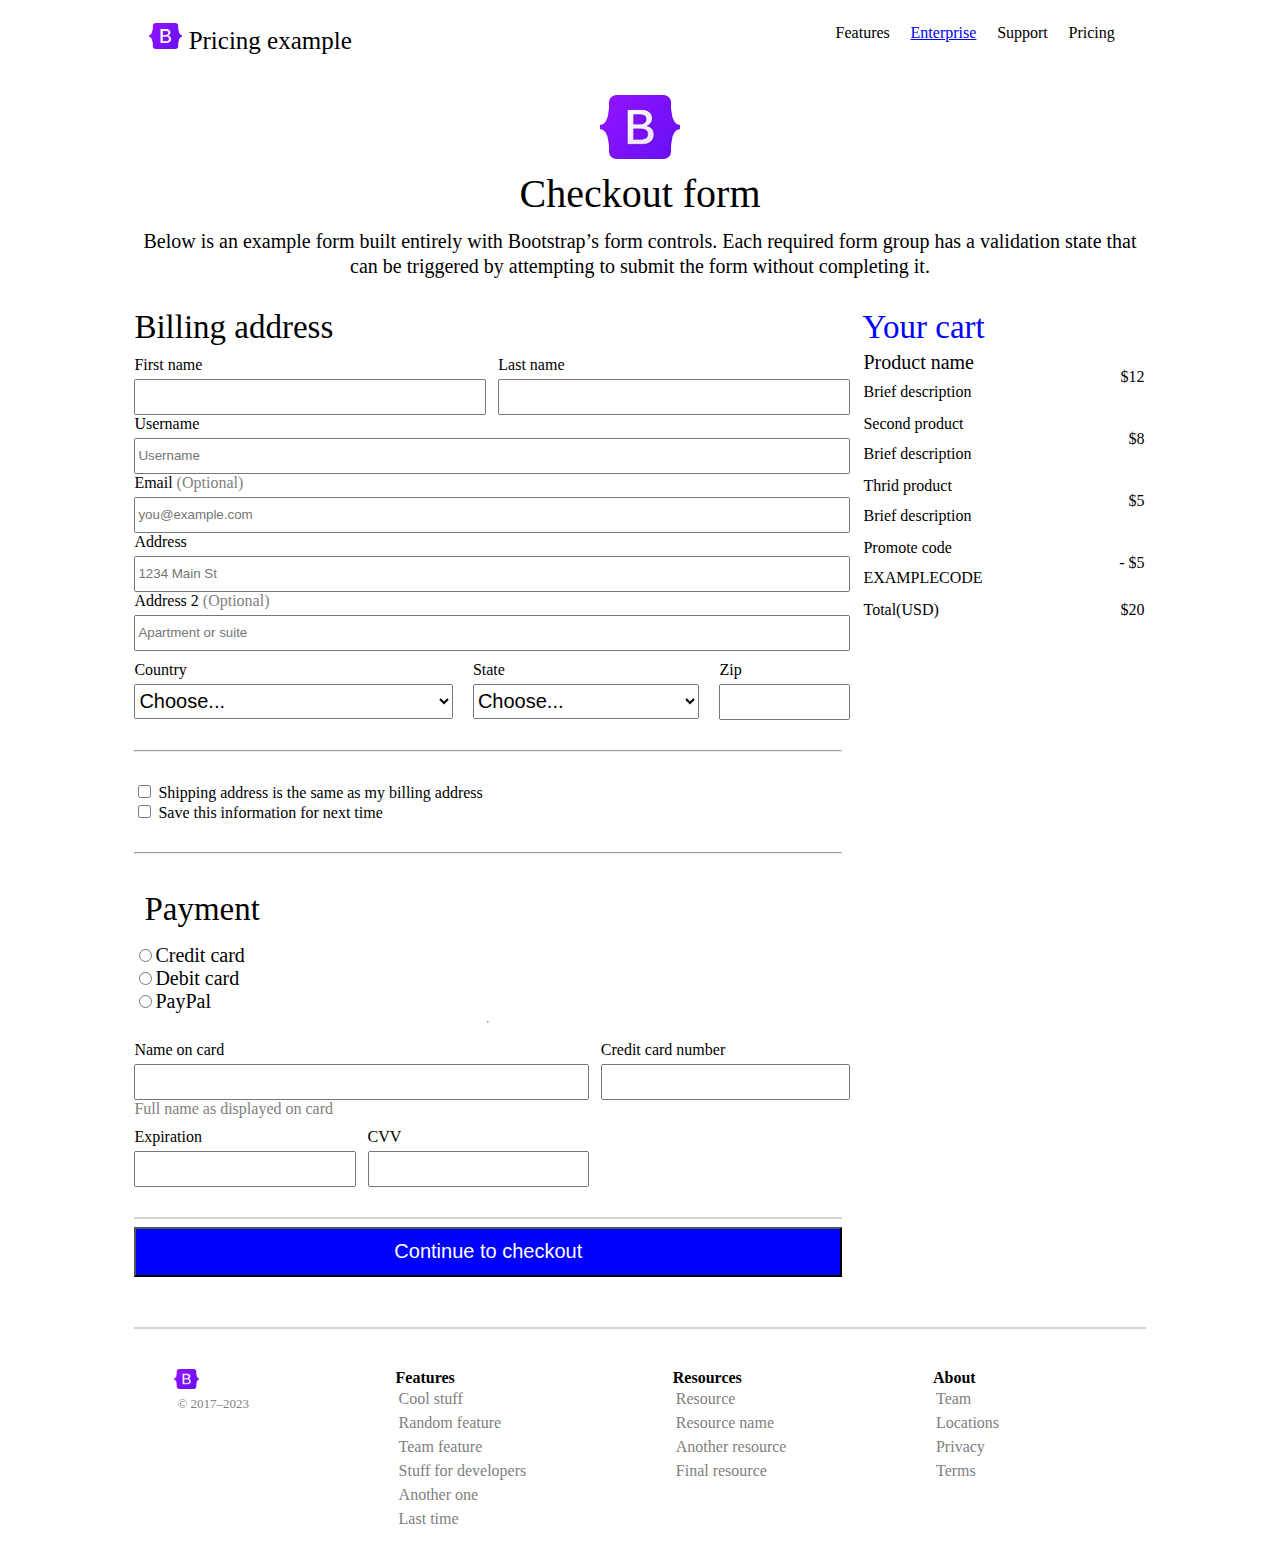
<file: docs/support.html>
<!DOCTYPE html>
<html lang="en">

<head>
    <meta charset="UTF-8">
    <meta name="viewport" content="width=device-width, initial-scale=1.0">
    <title>Document</title>
    <link rel="stylesheet" href="https://cdnjs.cloudflare.com/ajax/libs/font-awesome/4.7.0/css/font-awesome.min.css">
    <link rel="stylesheet" href="./resources/css/footer.css">
    <link rel="stylesheet" href="./resources/css/nav.css">
    <style>
        main {
            display: grid;
            text-align: center;
        }

        h1 {
            font-weight: 500;
            font-size: 40px;
            margin: 10px;
            color: black;
            line-height: 50px;

        }

        .pricing {
            display: grid;

            align-content: center;
            margin: auto;
            font-size: 20px;
            color: black;
            font-weight: 200;
            margin-top: 25px;
            line-height: 25px;
        }

        .lower_contents {
            display: grid;
            grid-template-columns: 70% 28%;
            text-align: left;
            padding-top: 30px;
            justify-content: space-between;
        }

        .billing_address {}

        .name {
            display: grid;
            grid-template-columns: auto auto;
            padding-top: 10px;
            column-gap: 20px;
        }

        span {
            color: gray;
        }

        .etc {
            display: grid;
            grid-template-columns: 45% 32% auto;
            padding-top: 10px;
            column-gap: 20px;
        }

        .continuetocheckout {
            width: 100%; 
            height: 50px;
            font-size: 20px;
            color: white;
            background-color: blue;
        }

        .carttable {
            width: 100%;
            border-collapse: collapse;
            line-height: 30px;
        }
    </style>
</head>

<body>
    <div style="margin-left:10%; margin-right:10%;">
        <nav>
            <div class="logo"><img src="./resources/images/bootstrap.jpg" alt="bootstrap logo" width="33px"> Pricing
                example
            </div>
            <div>
                <ul class="nav">
                    <li>Features</li>
                    <li><a href="./support.html">Enterprise</a></li>
                    <li>Support</li>
                    <li>Pricing</li>
                </ul>
        </nav>
        <main>
            <div class="pricing">
                <img src="./resources/images/bootstrap.jpg" alt="bootstrap logo" width="80px"
                    style="margin-left: auto; margin-right: auto;">
                <h1>Checkout form</h1>
                <div>Below is an example form built entirely with Bootstrap’s form controls. Each required form group
                    has a
                    validation state that can be triggered by attempting to submit the form without completing it.
                </div>
            </div>
            <div class="lower_contents">
                <div class="billing_address">
                    <div style="font-size: 33px;">Billing address</div>
                    <div class="name">
                        <div class="first_name">
                            <div>First name</div>
                            <div>
                                <form action="" method="get">
                                    <input type="text" name="First_name" id=""
                                        style=" width: 100%; height: 30px; margin-top: 5px;">
                                </form>
                            </div>
                        </div>
                        <div class="last_name">
                            <div>Last name</div>
                            <div>
                                <form action="" method="get">
                                    <input type="text" name="Last_name" id=""
                                        style=" width: 100%; height: 30px; margin-top: 5px;">
                                </form>
                            </div>
                        </div>
                    </div>
                    <div>Username</div>
                    <div>
                        <form action="" method="get">
                            <input type="text" name="User_name" id="" placeholder="Username"
                                style=" width: 100%; height: 30px; margin-top: 5px;">
                        </form>
                    </div>
                    <div>Email <span>(Optional)</span></div>
                    <div>
                        <form action="" method="get">
                            <input type="text" name="User_name" id="" placeholder="you@example.com"
                                style=" width: 100%; height: 30px; margin-top: 5px;">
                        </form>
                    </div>
                    <div>Address</div>
                    <div>
                        <form action="" method="get">
                            <input type="text" name="User_name" id="" placeholder="1234 Main St"
                                style=" width: 100%; height: 30px; margin-top: 5px;">
                        </form>
                    </div>
                    <div>Address 2<span> (Optional)</span></div>
                    <div>
                        <form action="" method="get">
                            <input type="text" name="User_name" id="" placeholder="Apartment or suite"
                                style=" width: 100%; height: 30px; margin-top: 5px;">
                        </form>
                    </div>
                    <div class="etc">
                        <div class="country">
                            <div>Country</div>
                            <div>
                                <form action="" method="get">
                                    <select name="country" id=""
                                        style=" width: 100%; height: 35px; margin-top: 5px; font-size: 20px;">
                                        <option value="country_first">Choose...</option>
                                        <option value="country_second">United States</option>
                                    </select>
                                </form>
                            </div>
                        </div>
                        <div class="state">
                            <div>State</div>
                            <div>
                                <form action="" method="get">
                                    <select name="state" id=""
                                        style=" width: 100%; height: 35px; margin-top: 5px; font-size: 20px;">
                                        <option value="state_first">Choose...</option>
                                        <option value="state_second">California</option>
                                    </select>
                                </form>
                            </div>
                        </div>
                        <div class="zip">
                            <div>Zip</div>
                            <div>
                                <form action="" method="get">
                                    <input type="text" name="Last_name" id=""
                                        style=" width: 100%; height: 30px; margin-top: 5px;">
                                </form>
                            </div>
                        </div>
                    </div>
                    <hr style="margin: 30px 0px;">
                    <div>
                        <form action="">
                            <input type="checkbox" name="check_first" id="check2">
                            <label for="check2">Shipping address is the same as my billing address</label>
                        </form>
                    </div>
                    <div>
                        <form action="">
                            <input type="checkbox" name="check_first" id="check1">
                            <label for="check1">Save this information for next time</label>
                        </form>
                        <hr style="margin: 30px 0px;">
                        <h1 style="text-align: left; font-size: 33px;">Payment</h1>
                        <form action="" style="text-align: left;font-size: 20px;">
                            <div><input type="radio" name="choose_payment" id="credit_card"><label
                                    for="credit_card">Credit card</label></div>
                            <div><input type="radio" name="choose_payment" id="debit_card"><label for="debit_card">Debit
                                    card</label></div>
                            <div><input type="radio" name="choose_payment" id="paypal"><label
                                    for="paypal">PayPal</label></div>
                        </form>
                        <hr style="width: 0;">
                        <div class="name">
                            <div class="first_name">
                                <div>Name on card</div>
                                <div>
                                    <form action="" method="get">
                                        <input type="text" name="name_on_card" id=""
                                            style=" width: 100%; height: 30px; margin-top: 5px;">
                                    </form>
                                    <div style="color: gray;">Full name as displayed on card</div>
                                    <div class="name">
                                        <div class="first_name">
                                            <div>Expiration</div>
                                            <div>
                                                <form action="" method="get">
                                                    <input type="text" name="Expiration" id=""
                                                        style=" width: 100%; height: 30px; margin-top: 5px;">
                                                </form>
                                            </div>

                                        </div>
                                        <div class="last_name">
                                            <div>CVV</div>
                                            <div>
                                                <form action="" method="get">
                                                    <input type="text" name="CVV" id=""
                                                        style=" width: 100%; height: 30px; margin-top: 5px;">
                                                </form>
                                            </div>
                                        </div>

                                    </div>
                                </div>

                            </div>
                            <div class="last_name">
                                <div>Credit card number</div>
                                <div>
                                    <form action="" method="get">
                                        <input type="text" name="credit_card_number" id=""
                                            style=" width: 100%; height: 30px; margin-top: 5px;">
                                    </form>
                                </div>
                            </div>

                        </div>
                        <hr style="margin-top: 30px; border-width:thin;" color="lightgray">
                        <form action="">
                            <input type="button" value="Continue to checkout" class="continuetocheckout">
                        </form>
                    </div>

                </div>
                <div class="your-cart">
                    <div style="font-size: 33px; color: blue;">Your cart</div>
                <table class="carttable">
                    <tr>
                        <td>
                            <div style="font-size: 20px;">Product name</div>
                            <div>Brief description</div>
                        </td>
                        <td style="text-align: right;">$12</td>
                    </tr>
                    <tr>
                        <td>
                            <div>Second product</div>
                            <div>Brief description</div>
                        </td>
                        <td style="text-align: right;">$8</td>
                    </tr>
                    <tr>
                        <td>
                            <div>Thrid product</div>
                            <div>Brief description</div>
                        </td>
                        <td style="text-align: right;">$5</td>
                    </tr>
                    <tr>
                        <td>
                            <div>Promote code</div>
                            <div>EXAMPLECODE</div>
                        </td>
                        <td style="text-align: right;">- $5</td>
                    </tr>
                    <tr>
                        <td>
                            <div>Total(USD)</div>
                        </td>
                        <td style="text-align: right;">$20</td>
                    </tr>
                </table>
                </div>
            </div>
        </main>
        <footer>
            <hr style="margin-top: 50px; border-width:thin;" color="lightgray">
            <ul class="footer">
                <li>
                    <div><img src="./resources/images/bootstrap.jpg" alt="bootstrap logo" width="25px"></div>
                    <div class="footer_first">© 2017–2023</div>
                </li>
                <li>
                    <div class="footer_name">Features</div>
                    <div class="footer_list">Cool stuff</div>
                    <div class="footer_list">Random feature</div>
                    <div class="footer_list">Team feature</div>
                    <div class="footer_list">Stuff for developers</div>
                    <div class="footer_list">Another one</div>
                    <div class="footer_list">Last time</div>
                </li>
                <li>
                    <div class="footer_name">Resources</div>
                    <div class="footer_list">Resource</div>
                    <div class="footer_list">Resource name</div>
                    <div class="footer_list">Another resource</div>
                    <div class="footer_list">Final resource</div>
                </li>
                <li>
                    <div class="footer_name">About</div>
                    <div class="footer_list">Team</div>
                    <div class="footer_list">Locations</div>
                    <div class="footer_list">Privacy</div>
                    <div class="footer_list">Terms</div>
                </li>
            </ul>
        </footer>
    </div>
</body>

</html>
</file>
<file: docs/resources/css/index.css>
.container {
    text-align: center;
}

ul {
    list-style-type: none;
    padding-left: 0px;
}
.btn {
    font-size: 20px;   
}

.plans {
    font-size: ;
}


.price_example {
    text-align: left; font-size: 30px
}

a {
    text-decoration-line: none;
    color: black;
}
</file>
<file: docs/resources/css/checkout.css>
.price_example {
    text-align: left; font-size: 30px
}
.headline {
    text-align: center;
    margin-bottom: 70px;
}

ul {
    list-style-type: none;
}

.a1 {
    margin-top: 15px;
}

.a2 {
    text-align: center;
    justify-content: center;
}

a {
    text-decoration-line: none;
    color: black;
}

.a3 {
    padding-left: 0px;

}
.a4 {
    padding: 5px 0px;
    border-style: solid;
    border-radius: 5px 0px 0px 5px ;
    border-color: gainsboro;
    border-width: 0.5px;
    text-align: center; 
    vertical-align: middle;
    background-color: whitesmoke;
    width: 7%;
}

.a5 {
    border-radius: 0px auto auto 0px;
    
}

.a6 {
    padding: 0 10%;
}
.img1 {
    margin: 10px;
}
</file>
<file: docs/resources/css/footer.css>
.footer {
    margin-top: 40px;
    list-style-type: none;
    display: grid;
    grid-template-columns: auto auto auto auto;
}
.footer_name {
    font-weight: bolder;
}
.footer_first {
    font-weight: lighter;
    color: gray;
    padding: 3px;
    font-size: 13px;    
}
.footer_list {
    font-weight: lighter;
    color: gray;
    padding: 3px;
}
</file>
<file: docs/resources/css/nav.css>
nav {
    display: grid;
    grid-template-columns: 300px 350px;    
    justify-content: space-between;
}
.logo {
    margin: 15px;
    font-size: 25px;
}
.nav {
    width: 300px;
    list-style-type: none;
    display: grid;
    grid-template-columns: auto auto auto auto;
}
</file>
